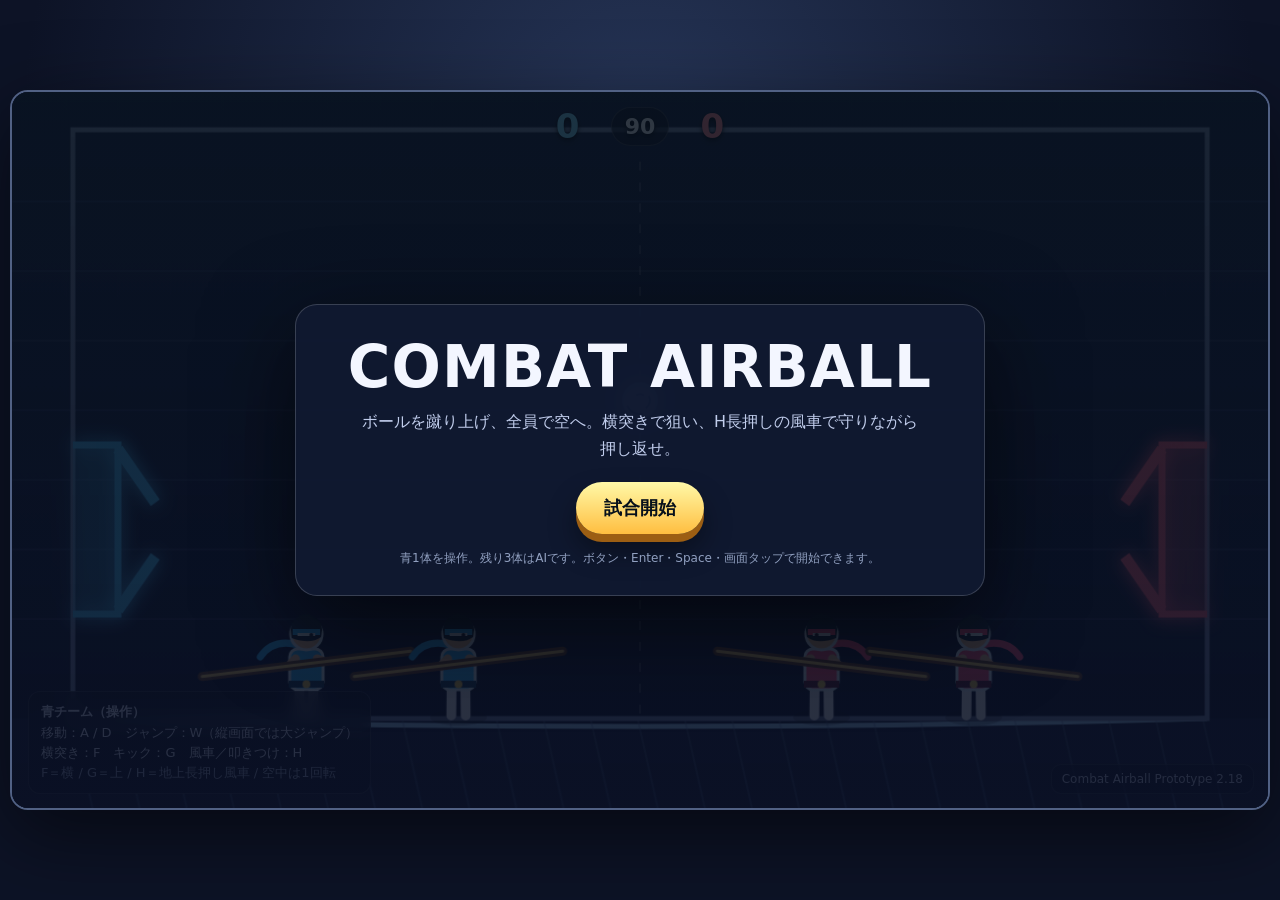
<file: index.html>
<!doctype html>
<html lang="ja">
<head>
<meta charset="utf-8">
<meta name="viewport" content="width=device-width,initial-scale=1">
<title>Combat Airball Prototype 2.18</title>
<style>
  :root{
    --bg:#0d1326; --panel:#151e37; --ink:#f3f6ff; --muted:#a9b6d2;
  }
  *{box-sizing:border-box}
  html,body{margin:0;height:100%;background:radial-gradient(circle at 50% 15%,#263557 0,#0d1326 62%);color:var(--ink);font-family:system-ui,-apple-system,"Segoe UI",sans-serif;overflow:hidden}
  #wrap{height:100%;display:grid;place-items:center;padding:10px}
  #stage{
    position:relative;
    width:min(1280px,calc(100vw - 20px));
    height:min(720px,calc(100dvh - 20px));
    aspect-ratio:16/9;
    border:2px solid #516184;border-radius:18px;overflow:hidden;
    box-shadow:0 24px 80px #0008;background:#0b1020;
  }
  canvas{width:100%;height:100%;display:block}
  #hud{position:absolute;inset:0;pointer-events:none;z-index:5}
  #top{display:flex;justify-content:center;align-items:center;gap:18px;padding:14px;font-weight:900;text-shadow:0 2px 5px #000}
  .score{font-size:34px;min-width:50px;text-align:center}
  .blue{color:#7bdcff}.red{color:#ff8795}
  #timer{font-size:22px;padding:6px 13px;background:#0b1020aa;border:1px solid #ffffff28;border-radius:999px}
  #help{position:absolute;left:16px;bottom:14px;font-size:13px;line-height:1.55;color:#dce7ff;background:#091022b8;border:1px solid #ffffff20;border-radius:12px;padding:10px 12px;backdrop-filter:blur(8px)}
  #notice{position:absolute;left:50%;top:23%;transform:translateX(-50%);font-weight:1000;font-size:clamp(28px,5vw,66px);letter-spacing:.05em;text-shadow:0 5px 0 #0008,0 0 22px currentColor;opacity:0;transition:opacity .12s}
  #badge{position:absolute;right:14px;bottom:14px;color:#c7d2ed;font-size:12px;background:#091022a8;padding:7px 10px;border-radius:10px;border:1px solid #ffffff1b}
  #start{position:absolute;inset:0;display:grid;place-items:center;background:linear-gradient(#07101bd4,#0a1024dc);pointer-events:auto;z-index:30}
  #card{width:min(690px,90%);padding:28px;border-radius:22px;background:#111a32e8;border:1px solid #ffffff2c;box-shadow:0 28px 90px #0009;text-align:center}
  h1{margin:0 0 8px;font-size:clamp(31px,5vw,58px);letter-spacing:.02em}
  .lead{color:#c1cdec;margin:0 auto 20px;max-width:560px;line-height:1.65}
  button{appearance:none;border:0;border-radius:999px;padding:14px 28px;font:inherit;font-weight:900;font-size:18px;color:#07101b;background:linear-gradient(180deg,#fff9a8,#ffbe40);box-shadow:0 8px 0 #9c5e13,0 16px 28px #0006;cursor:pointer}
  button:active{transform:translateY(5px);box-shadow:0 3px 0 #9c5e13}
  .small{font-size:12px;color:#91a0c0;margin-top:16px}
  @media(max-width:700px){#help{font-size:11px}.score{font-size:28px}}

  #touchControls{position:absolute;inset:0;z-index:20;pointer-events:none;display:none}
  .touchGroup{position:absolute;bottom:18px;display:flex;gap:12px;pointer-events:auto}
  #moveControls{left:18px}
  #actionControls{right:18px;align-items:flex-end}
  .touchBtn{
    width:76px;height:76px;padding:0;border-radius:50%;
    display:grid;place-items:center;user-select:none;-webkit-user-select:none;
    touch-action:none;font-size:28px;font-weight:1000;color:#fff;
    background:linear-gradient(180deg,#33415fdd,#17223ddd);
    border:2px solid #ffffff66;box-shadow:0 7px 0 #070b15aa,0 12px 28px #0008;
  }
  .touchBtn.action{width:82px;height:82px}
  .touchBtn.staff{background:linear-gradient(180deg,#ffd76aee,#b96f18ee);color:#211300}
  .touchBtn.kick{background:linear-gradient(180deg,#6ee8ffee,#16789aee);color:#04141b}
  .touchBtn.jump{background:linear-gradient(180deg,#bd9bffee,#6947bfee)}
  .touchBtn.smash{background:linear-gradient(180deg,#ff9b74ee,#a43a20ee)}
  .touchBtn.active{transform:translateY(6px) scale(.96);box-shadow:0 2px 0 #070b15aa}
  .touchLabel{font-size:12px;line-height:1.05;text-align:center}
  .touchLabel b{display:block;font-size:26px}
  @media (hover:none), (pointer:coarse), (max-width:900px){
    #touchControls{display:block}
    #help{display:none}
    #badge{bottom:112px}
    #top{padding-top:8px}
    .score{font-size:28px}
  }
  @media(max-width:560px){
    .touchBtn{width:64px;height:64px}
    .touchBtn.action{width:70px;height:70px}
    .touchGroup{gap:8px;bottom:10px}
    #moveControls{left:10px}
    #actionControls{right:10px}
    #badge{display:none}
  }


  @media (max-aspect-ratio: 1.35){
    #wrap{padding:0}
    #stage{
      width:100vw;
      height:100dvh;
      max-width:none;
      max-height:none;
      aspect-ratio:auto;
      border-radius:0;
      border-left:0;
      border-right:0;
    }
    canvas{
      width:100%;
      height:100%;
      object-fit:fill;
    }
    #top{
      padding-top:14px;
      gap:14px;
      transform:scale(1.08);
      transform-origin:top center;
    }
    #touchControls{display:block}
    #moveControls{
      left:max(10px,env(safe-area-inset-left));
      bottom:max(12px,env(safe-area-inset-bottom));
      flex-direction:row;
      gap:8px;
    }
    #actionControls{
      right:max(10px,env(safe-area-inset-right));
      bottom:max(12px,env(safe-area-inset-bottom));
      display:grid;
      grid-template-columns:repeat(2,68px);
      grid-template-rows:repeat(2,68px);
      gap:8px;
    }
    #actionControls .jump{grid-column:1;grid-row:1}
    #actionControls .staff{grid-column:2;grid-row:1}
    #actionControls .kick{grid-column:1;grid-row:2}
    #actionControls .smash{grid-column:2;grid-row:2}
    .touchBtn,.touchBtn.action{
      width:68px;height:68px;
      font-size:23px;
    }
    .touchLabel{font-size:10px}
    .touchLabel b{font-size:22px}
    #badge{display:none}
  }
  @media (max-aspect-ratio: 1.35) and (min-height:900px){
    #actionControls{
      grid-template-columns:repeat(2,84px);
      grid-template-rows:repeat(2,84px);
    }
    .touchBtn,.touchBtn.action{width:84px;height:84px}
  }


  @media (max-aspect-ratio:1.35){
    #start{padding:72px 18px 170px;overflow:auto;align-items:center}
    #card{
      width:min(620px,96%);
      max-height:calc(100dvh - 210px);
      overflow:auto;
      padding:clamp(18px,4vw,28px);
    }
    h1{font-size:clamp(30px,7vw,54px)}
    .lead{font-size:clamp(14px,3vw,20px);margin-bottom:16px}
    #card .small{font-size:clamp(10px,2.2vw,14px)}
    #play{padding:12px 24px;font-size:clamp(17px,3.4vw,22px)}
  }
  @media (max-aspect-ratio:1.35) and (max-height:760px){
    #start{padding-top:50px;padding-bottom:145px}
    #card{max-height:calc(100dvh - 170px);padding:16px}
    .lead{line-height:1.4}
  }


  @media (max-aspect-ratio:1.35){
    #moveControls .touchBtn{
      width:66px;
      height:66px;
    }
  }

</style>
</head>
<body>
<div id="wrap">
  <div id="stage">
    <canvas id="game" width="1280" height="720"></canvas>
    <div id="hud">
      <div id="runtimeError" style="display:none;position:absolute;z-index:100;left:12px;right:12px;top:12px;padding:12px;border-radius:12px;background:#7d1222;color:white;font-weight:800;pointer-events:auto"></div>
      <div id="top"><div class="score blue" id="sBlue">0</div><div id="timer">90</div><div class="score red" id="sRed">0</div></div>
      <div id="notice"></div>
      <div id="help">
        <b>青チーム（操作）</b><br>
        移動：A / D　ジャンプ：W（縦画面では大ジャンプ）<br>
        横突き：F　キック：G　風車／叩きつけ：H<br>
        <span style="color:#9fb0cf">F＝横 / G＝上 / H＝地上長押し風車 / 空中は1回転</span>
      </div>
      <div id="badge">Combat Airball Prototype 2.18</div>

      <div id="touchControls" aria-label="タッチ操作">
        <div class="touchGroup" id="moveControls">
          <button class="touchBtn" data-key="KeyA" aria-label="左へ移動">◀</button>
          <button class="touchBtn" data-key="KeyD" aria-label="右へ移動">▶</button>
        </div>
        <div class="touchGroup" id="actionControls">
          <button class="touchBtn action jump" data-key="KeyW" aria-label="ジャンプ"><span class="touchLabel"><b>↑</b>ジャンプ</span></button>
          <button class="touchBtn action staff" data-key="KeyF" aria-label="長棍"><span class="touchLabel"><b>F</b>長棍</span></button>
          <button class="touchBtn action kick" data-key="KeyG" aria-label="キック"><span class="touchLabel"><b>G</b>キック</span></button>
          <button class="touchBtn action smash" data-key="KeyH" aria-label="振り下ろし"><span class="touchLabel"><b>H</b>振下し</span></button>
        </div>
      </div>

      <div id="start">
        <div id="card">
          <h1>COMBAT AIRBALL</h1>
          <p class="lead">ボールを蹴り上げ、全員で空へ。横突きで狙い、H長押しの風車で守りながら押し返せ。</p>
          <button id="play">試合開始</button>
          <div class="small">青1体を操作。残り3体はAIです。ボタン・Enter・Space・画面タップで開始できます。</div>
        </div>
      </div>
    </div>
  </div>
</div>
<script>
(() => {
'use strict';

window.addEventListener('error',e=>{
  const box=document.getElementById('runtimeError');
  if(box){
    box.style.display='block';
    box.textContent='エラー: '+(e.message||'不明なエラー');
  }
});
window.addEventListener('unhandledrejection',e=>{
  const box=document.getElementById('runtimeError');
  if(box){
    box.style.display='block';
    box.textContent='エラー: '+String(e.reason||'処理に失敗しました');
  }
});

const canvas = document.getElementById('game');
const ctx = canvas.getContext('2d');
let W=1280,H=720,FLOOR=630,LEFT=62,RIGHT=1218;
let GOAL_TOP=355, GOAL_BOTTOM=525, GOAL_DEPTH=46;
let portraitMode=false;
function configureViewport(){
  portraitMode=(innerHeight/innerWidth)>0.74;
  if(portraitMode){
    canvas.width=900; canvas.height=1200;
    W=900; H=1200; FLOOR=1015; LEFT=42; RIGHT=858; GOAL_TOP=540; GOAL_BOTTOM=805; GOAL_DEPTH=46;
  }else{
    canvas.width=1280; canvas.height=720;
    W=1280; H=720; FLOOR=630; LEFT=62; RIGHT=1218; GOAL_TOP=355; GOAL_BOTTOM=525; GOAL_DEPTH=46;
  }
}
configureViewport();
addEventListener('resize',()=>{configureViewport(); if(typeof fighters!=='undefined') resetPositions();});
const BLUE=0, RED=1;
const keys = new Set();
let last=0, running=false, gameTime=90, scores=[0,0], freeze=0, shake=0, resetTimer=0;
const particles=[], trails=[];
const ui={
  blue:document.getElementById('sBlue'),
  red:document.getElementById('sRed'),
  timer:document.getElementById('timer'),
  notice:document.getElementById('notice'),
  start:document.getElementById('start')
};
function clamp(v,a,b){return Math.max(a,Math.min(b,v))}
function lerp(a,b,t){return a+(b-a)*t}
function sign(v){return v<0?-1:1}
function dist2(a,b){const x=a.x-b.x,y=a.y-b.y;return x*x+y*y}
function rnd(a,b){return a+Math.random()*(b-a)}
function circleHit(ax,ay,ar,bx,by,br){const dx=ax-bx,dy=ay-by;return dx*dx+dy*dy<(ar+br)*(ar+br)}

class Fighter{
  constructor(x,team,ai=false){
    this.x=x; this.y=FLOOR-43; this.vx=0; this.vy=0; this.team=team; this.ai=ai;
    this.facing=team===BLUE?1:-1; this.onGround=true; this.coyote=0;
    this.attack=0; this.attackKind=''; this.kick=0; this.smash=0; this.spin=0; this.airSmashHit=false; this.stun=0; this.wallStun=0;
    this.jumpBuffer=0; this.attackCd=0; this.kickCd=0; this.smashCd=0; this.spinHitCd=0; this.flash=0; this.id=Math.random();
    this.targetX=x; this.airJumps=1;
  }
  control(dt){
    if(this.stun>0){this.stun-=dt; return}
    let move=0, jump=false, attack=false, kick=false, smash=false, spinHeld=false;
    if(!this.ai){
      move=(keys.has('KeyD')?1:0)-(keys.has('KeyA')?1:0);
      jump=pressed('KeyW');
      attack=pressed('KeyF');
      kick=pressed('KeyG');
      smash=pressed('KeyH');
      spinHeld=keys.has('KeyH') && this.onGround;
    } else {
      const b=ball;
      const attackRange=Math.abs(b.x-this.x)<135 && Math.abs(b.y-this.y)<90;
      const enemy=nearestEnemy(this);
      const defend = (this.team===BLUE && b.x<520)||(this.team===RED && b.x>760);
      let tx=b.x;
      if(defend) tx=this.team===BLUE?340:940;
      if(enemy && Math.abs(enemy.x-this.x)<120 && Math.abs(enemy.y-this.y)<95 && Math.random()<0.035) attack=true;
      if(attackRange){
        const towardOwnGoal=(this.team===BLUE&&b.vx<0)||(this.team===RED&&b.vx>0);
        if(towardOwnGoal && Math.random()<0.20){ smash=true; spinHeld=this.onGround&&Math.random()<0.65; }
        else if(!this.onGround && b.y>this.y-20 && Math.random()<0.10) smash=true;
        else if(!this.onGround && Math.abs(b.x-this.x)<120) attack=Math.random()<0.11;
        else if(Math.random()<0.075) kick=true;
      }
      if(b.y<this.y-80 && Math.abs(b.x-this.x)<260 && (this.onGround||this.airJumps>0) && Math.random()<0.05) jump=true;
      move=Math.abs(tx-this.x)>28?sign(tx-this.x):0;
      if(!this.onGround && Math.random()<0.015) move=sign(b.x-this.x);
    }
    if(move){
      const accel=this.onGround?1700:1050;
      this.vx+=move*accel*dt; this.facing=move;
    }
    const max=this.onGround?320:360;
    if(this.spin>0) this.vx*=0.88;
    this.vx=clamp(this.vx,-max,max);
    if(jump) this.jumpBuffer=.13;
    if(this.jumpBuffer>0){
      this.jumpBuffer-=dt;
      if(this.onGround||this.coyote>0){
        this.vy=portraitMode?-920:-690; this.onGround=false; this.coyote=0; this.jumpBuffer=0; burst(this.x,this.y+38,'#dff7ff',8);
      }else if(this.airJumps>0){
        this.vy=portraitMode?-820:-610; this.airJumps--; this.jumpBuffer=0; burst(this.x,this.y+26,'#cfe9ff',10);
      }
    }
    if(attack && this.attackCd<=0){
      this.attack=.42; this.attackCd=.48; this.attackKind=this.onGround?'ground':'air';
      this.vx+=this.facing*(this.onGround?45:95);
    }
    if(kick && this.kickCd<=0){this.kick=.31; this.kickCd=.38}
    if(smash && this.smashCd<=0){
      this.smash=this.onGround?.42:.50;
      this.smashCd=this.onGround?.18:.62;
      this.attackKind=this.onGround?'groundSmash':'airSmash';
      this.spin=this.onGround?.01:0;
      this.airSmashHit=false;
    }
    if(spinHeld && this.spin>0 && this.stun<=0){this.spin=Math.min(8,this.spin+dt)}
    else if((!spinHeld || !this.onGround) && this.smash<=0){this.spin=0}
  }
  update(dt){
    this.control(dt);
    this.attackCd=Math.max(0,this.attackCd-dt); this.kickCd=Math.max(0,this.kickCd-dt); this.smashCd=Math.max(0,this.smashCd-dt); this.spinHitCd=Math.max(0,this.spinHitCd-dt);
    this.flash=Math.max(0,this.flash-dt); this.wallStun=Math.max(0,this.wallStun-dt);
    if(this.attack>0) this.attack-=dt;
    if(this.kick>0) this.kick-=dt;
    if(this.smash>0) this.smash-=dt;
    if(this.spin>0 && this.smash<=0) this.attackKind=this.onGround?'groundSpin':'airSpin';
    if(!this.onGround){this.vy+=(portraitMode?1080:1350)*dt; this.coyote=Math.max(0,this.coyote-dt)}
    this.x+=this.vx*dt; this.y+=this.vy*dt;
    this.vx*=Math.pow(this.onGround?.80:.965,dt*60);
    if(this.y>=FLOOR-43){
      if(this.vy>250) burst(this.x,FLOOR-2,'#ffffff',5);
      this.y=FLOOR-43; this.vy=0; this.onGround=true; this.coyote=.09; this.airJumps=1;
    }else if(this.onGround){this.onGround=false}
    if(this.x<LEFT+28){
      this.x=LEFT+28;
      if(this.vx<-250){wallImpact(this,1)}
      else this.vx=Math.max(0,this.vx);
    }
    if(this.x>RIGHT-28){
      this.x=RIGHT-28;
      if(this.vx>250){wallImpact(this,-1)}
      else this.vx=Math.min(0,this.vx);
    }
    this.performHits();
  }
  performHits(){
    if(this.attack>0){
      const elapsed=(this.attackKind==='ground'?.42:.42)-this.attack;
      const active=elapsed>.07&&elapsed<.27;
      if(active){
        const reach=this.attackKind==='air'?150:142;
        const hx=this.x+this.facing*(70+reach*.45), hy=this.y+(this.attackKind==='air'?-7:-3);
        for(const o of fighters){
          if(o===this || o.team===this.team || o.flash>.06) continue;
          if(circleHit(hx,hy,70,o.x,o.y,31)){
            o.vx=this.facing*(this.attackKind==='air'?1120:1080);
            o.vy=this.attackKind==='air'?0:-20;
            o.stun=.22; o.flash=.14; freeze=.045; shake=14;
            burst(o.x,o.y,'#fff6b0',18); slashTrail(this.x,this.y,this.facing,'#fff2a6');
          }
        }
        if(ball.hitCd<=0 && circleHit(hx,hy,78,ball.x,ball.y,ball.r)){
          if(this.attackKind==='air'){
            ball.vx=this.facing*980;
            ball.vy=clamp(ball.vy*.12,-120,120);
          }else{
            ball.vx=this.facing*620;
            ball.vy=clamp(ball.vy*.25,-120,120);
          }
          ball.lastTeam=this.team; ball.hitCd=.12; freeze=.055; shake=17;
          burst(ball.x,ball.y,'#ffffff',22); slashTrail(this.x,this.y,this.facing,'#ffffff');
        }
      }
    }
    if(this.kick>0){
      const elapsed=.31-this.kick;
      if(elapsed>.08&&elapsed<.21 && ball.hitCd<=0){
        const hx=this.x+this.facing*28, hy=this.y+28;
        if(circleHit(hx,hy,66,ball.x,ball.y,ball.r)){
          ball.vx+=this.facing*90;
          ball.vy=-900;
          ball.lastTeam=this.team; ball.hitCd=.12; freeze=.035; shake=9;
          burst(ball.x,ball.y,'#b9f4ff',14);
        }
      }
    }
    if(this.smash>0 || this.spin>0){
      const airborne=this.attackKind==='airSmash' && !this.onGround;
      const elapsed=this.smash>0 ? (airborne?.50:.42)-this.smash : 1;
      const active=airborne ? (elapsed>.17&&elapsed<.36) : (this.spin>0 || (elapsed>.14&&elapsed<.34));

      if(active && this.spinHitCd<=0 && !(airborne&&this.airSmashHit)){
        const hx=this.x+this.facing*(airborne?74:106);
        const hy=this.y+(airborne?72:18);

        for(const o of fighters){
          if(o===this || o.team===this.team || o.flash>.06) continue;
          if(circleHit(hx,hy,airborne?82:90,o.x,o.y,31)){
            o.vx=this.facing*(airborne?120:540);
            o.vy=airborne?1080:180;
            o.stun=airborne?.32:.22; o.flash=.12; freeze=.035; shake=14;
            burst(o.x,o.y,'#ffd4bd',16);
            smashTrail(this.x,this.y,this.facing,'#ffb48e');
            this.spinHitCd=airborne?.45:.16;
            if(airborne) this.airSmashHit=true;
          }
        }

        if(ball.hitCd<=0 && circleHit(hx,hy,airborne?88:100,ball.x,ball.y,ball.r)){
          ball.vx=this.facing*(airborne?470:900);
          ball.vy=airborne?760:-180;
          ball.lastTeam=this.team; ball.hitCd=.11; freeze=.035; shake=15;
          burst(ball.x,ball.y,'#fff0d8',18);
          smashTrail(this.x,this.y,this.facing,'#fff0c2');
          this.spinHitCd=airborne?.45:.13;
          if(airborne) this.airSmashHit=true;
        }
      }
    }
  }
  draw(){
    const phase=performance.now()/120;
    const teamC=this.team===BLUE?'#2db9ff':'#ff5277';
    const dark=this.team===BLUE?'#113c58':'#5c1830';
    const skin='#f0bf8a';
    const outline='#dff7ff';
    const attackP=this.attack>0?1-this.attack/.42:0;
    const kickP=this.kick>0?1-this.kick/.31:0;
    const smashP=this.smash>0?1-this.smash/.48:0;
    const air=!this.onGround;

    ctx.save();
    ctx.translate(this.x,this.y);
    if(this.facing<0) ctx.scale(-1,1);
    if(this.flash>0){ctx.shadowBlur=25;ctx.shadowColor='#fff'}

    // Ground shadow
    ctx.save();
    ctx.globalAlpha=.22;ctx.fillStyle='#000';
    ctx.beginPath();ctx.ellipse(0,42,29,8,0,0,Math.PI*2);ctx.fill();
    ctx.restore();

    // Body lean
    let bodyRot=0;
    if(this.stun>0) bodyRot=.48;
    else if(this.smash>0) bodyRot=lerp(-.08,.30,Math.min(1,smashP*1.15));
    else if(this.attack>0) bodyRot=-.13*Math.sin(Math.min(1,attackP)*Math.PI);
    else if(air) bodyRot=this.vy<0?-.07:.08;
    ctx.rotate(bodyRot);

    // Trailing bandana/scarf — visual from the post-ninja monk prototype.
    ctx.strokeStyle=teamC;ctx.lineWidth=7;ctx.lineCap='round';
    ctx.beginPath();ctx.moveTo(-8,-31);
    ctx.quadraticCurveTo(-34-this.vx*.025,-38,-47-this.vx*.035,-19-this.vy*.018);
    ctx.stroke();

    // Legs
    const run=Math.sin(phase*1.7);
    ctx.strokeStyle='#eef3f8';ctx.lineWidth=10;ctx.lineCap='round';
    if(this.kick>0){
      const k=Math.sin(Math.min(1,kickP)*Math.PI);
      ctx.beginPath();ctx.moveTo(-7,10);ctx.lineTo(-13,39);ctx.stroke();
      ctx.beginPath();ctx.moveTo(7,10);ctx.lineTo(20+38*k,36-25*k);ctx.stroke();
    }else if(air){
      ctx.beginPath();ctx.moveTo(-7,10);ctx.lineTo(-19,37);ctx.stroke();
      ctx.beginPath();ctx.moveTo(7,10);ctx.lineTo(17,35);ctx.stroke();
    }else{
      ctx.beginPath();ctx.moveTo(-7,10);ctx.lineTo(-11+run*4,40);ctx.stroke();
      ctx.beginPath();ctx.moveTo(7,10);ctx.lineTo(11-run*4,40);ctx.stroke();
    }

    // Robe
    ctx.fillStyle=teamC;ctx.strokeStyle=outline;ctx.lineWidth=3;
    ctx.beginPath();ctx.roundRect(-17,-27,34,41,8);ctx.fill();ctx.stroke();
    ctx.fillStyle=dark;ctx.fillRect(-18,5,36,7);
    ctx.fillStyle='#f6cf55';ctx.beginPath();ctx.arc(0,8.5,4,0,Math.PI*2);ctx.fill();

    // Head
    ctx.fillStyle=skin;ctx.strokeStyle=outline;ctx.lineWidth=3;
    ctx.beginPath();ctx.arc(0,-42,16,0,Math.PI*2);ctx.fill();ctx.stroke();

    // Dark hair/hood plus a clear bandana strip.
    ctx.fillStyle='#11232f';
    ctx.beginPath();ctx.arc(0,-46,16,Math.PI,Math.PI*2);ctx.lineTo(15,-39);
    ctx.quadraticCurveTo(4,-31,-15,-38);ctx.closePath();ctx.fill();
    ctx.fillStyle=teamC;ctx.fillRect(-14,-47,28,6);
    ctx.fillStyle='#eafaff';ctx.fillRect(-9,-43,18,3);
    ctx.fillStyle='#17212a';ctx.beginPath();ctx.arc(5,-41,2,0,Math.PI*2);ctx.fill();

    // Staff pose. Local positive X is always the character's forward direction.
    let cx=0, cy=-12, angle=-.12;
    let staffLen=214;

    if(this.attack>0){
      if(this.attackKind==='air'){
        const p=easeOutBack(Math.min(1,attackP*1.35));
        cx=lerp(-26,62,p); cy=-12; angle=lerp(-.10,0,p);
      }else{
        const p=easeOutBack(Math.min(1,attackP*1.35));
        cx=lerp(-24,72,p);
        cy=-11;
        angle=lerp(-.06,0,p);
      }
    }

    if(this.smash>0 || this.spin>0){
      let theta=0;
      if(this.attackKind==='airSmash' && this.smash>0){
        const p=Math.min(1,1-this.smash/.50);
        theta=p*Math.PI*2;
      }else{
        const initial=this.smash>0?Math.min(1,1-this.smash/.42):1;
        const revolutions=this.spin>0?this.spin*7.8:0;
        theta=initial*Math.PI*1.95+revolutions;
      }
      cx=18;
      cy=-13;
      angle=-.12+theta;
    }

    // Staff endpoints
    const hx=Math.cos(angle), hy=Math.sin(angle);
    const rearX=cx-hx*staffLen*.5, rearY=cy-hy*staffLen*.5;
    const frontX=cx+hx*staffLen*.5, frontY=cy+hy*staffLen*.5;

    // Both hands stay on the shaft and swap leading/trailing roles naturally.
    const hand1={x:cx-hx*18,y:cy-hy*18};
    const hand2={x:cx+hx*18,y:cy+hy*18};

    // Arms behind staff
    ctx.strokeStyle=skin;ctx.lineWidth=9;ctx.lineCap='round';
    ctx.beginPath();ctx.moveTo(-11,-17);ctx.lineTo(hand1.x,hand1.y);ctx.stroke();
    ctx.beginPath();ctx.moveTo(11,-17);ctx.lineTo(hand2.x,hand2.y);ctx.stroke();

    // Long staff
    ctx.strokeStyle='#68411f';ctx.lineWidth=9;ctx.lineCap='round';
    ctx.beginPath();ctx.moveTo(rearX,rearY);ctx.lineTo(frontX,frontY);ctx.stroke();
    ctx.strokeStyle='#f6cf63';ctx.lineWidth=3;
    ctx.beginPath();ctx.moveTo(rearX,rearY);ctx.lineTo(frontX,frontY);ctx.stroke();

    if(this.stun>0){
      ctx.strokeStyle='#ffd94a';ctx.lineWidth=3;
      ctx.beginPath();ctx.arc(0,-69,13,0,Math.PI*1.5);ctx.stroke();
    }
    ctx.restore();
  }
}

function easeOutBack(x){const c1=1.70158,c3=c1+1;return 1+c3*Math.pow(x-1,3)+c1*Math.pow(x-1,2)}
function wallImpact(f,dir){
  f.vx=0; f.vy=Math.min(f.vy,80); f.stun=.38; f.wallStun=.38; shake=18; freeze=.045;
  burst(f.x,f.y,'#ffffff',24);
  for(let i=0;i<8;i++) particles.push({x:f.x,y:f.y,vx:dir*rnd(60,300),vy:rnd(-220,220),life:rnd(.18,.5),max:.5,size:rnd(2,6),c:'#a6b7d9'});
}
function nearestEnemy(f){
  let best=null,bd=1e9; for(const o of fighters){if(o.team!==f.team){const d=dist2(f,o);if(d<bd){bd=d;best=o}}} return best;
}

class Ball{
  constructor(){this.r=18;this.reset()}
  reset(){this.x=W/2;this.y=310;this.vx=rnd(-80,80);this.vy=-80;this.hitCd=0;this.lastTeam=-1}
  update(dt){
    this.hitCd=Math.max(0,this.hitCd-dt);
    this.vy+=620*dt; this.x+=this.vx*dt; this.y+=this.vy*dt;
    this.vx*=Math.pow(.996,dt*60);
    if(this.y>FLOOR-this.r){this.y=FLOOR-this.r;this.vy=-Math.abs(this.vy)*.66;if(Math.abs(this.vy)<80)this.vy=-80;this.vx*=.93}
    if(this.y<this.r+38){this.y=this.r+38;this.vy=Math.abs(this.vy)*.72}
    // Goal mouth has mouse-guard lips at both upper and lower corners.
    // A ball must pass through the central opening; grazing either lip bounces it back.
    const guardLen=portraitMode?78:58;
    const mouthTop=GOAL_TOP+guardLen;
    const mouthBottom=GOAL_BOTTOM-guardLen;
    const leftGoalPlane=LEFT+GOAL_DEPTH;
    const rightGoalPlane=RIGHT-GOAL_DEPTH;

    const hitUpperLip=this.y-this.r<GOAL_TOP+guardLen && this.y+this.r>GOAL_TOP-8;
    const hitLowerLip=this.y+this.r>GOAL_BOTTOM-guardLen && this.y-this.r<GOAL_BOTTOM+8;

    // Left goal lips
    if(this.x-this.r<leftGoalPlane && this.x>LEFT-4 && (hitUpperLip||hitLowerLip)){
      this.x=leftGoalPlane+this.r;
      this.vx=Math.abs(this.vx)*.82;
      this.vy+=(hitUpperLip?180:-180);
      burst(this.x,this.y,'#79dbff',8);
    }

    // Right goal lips
    if(this.x+this.r>rightGoalPlane && this.x<RIGHT+4 && (hitUpperLip||hitLowerLip)){
      this.x=rightGoalPlane-this.r;
      this.vx=-Math.abs(this.vx)*.82;
      this.vy+=(hitUpperLip?180:-180);
      burst(this.x,this.y,'#ff8795',8);
    }

    const inGoalMouth=this.y>mouthTop&&this.y<mouthBottom;
    if(this.x<leftGoalPlane && inGoalMouth){score(RED);return}
    if(this.x>rightGoalPlane && inGoalMouth){score(BLUE);return}

    if(this.x<LEFT+this.r){this.x=LEFT+this.r;this.vx=Math.abs(this.vx)*.75}
    if(this.x>RIGHT-this.r){this.x=RIGHT-this.r;this.vx=-Math.abs(this.vx)*.75}
  }
  draw(){
    ctx.save();ctx.translate(this.x,this.y);ctx.rotate(performance.now()/350);
    ctx.shadowBlur=25;ctx.shadowColor='#fff';
    const g=ctx.createRadialGradient(-6,-7,2,0,0,22);g.addColorStop(0,'#fff');g.addColorStop(.55,'#e8f6ff');g.addColorStop(1,'#6ecdf3');
    ctx.fillStyle=g;ctx.beginPath();ctx.arc(0,0,this.r,0,Math.PI*2);ctx.fill();
    ctx.strokeStyle='#274c6a';ctx.lineWidth=2;
    for(let i=0;i<3;i++){ctx.beginPath();ctx.arc(0,0,6+i*4,i*1.8,i*1.8+1.4);ctx.stroke()}
    ctx.restore();
  }
}

const fighters=[
  new Fighter(300,BLUE,false),new Fighter(455,BLUE,true),
  new Fighter(825,RED,true),new Fighter(980,RED,true)
];
const ball=new Ball();
const pressQueue=new Set();
addEventListener('keydown',e=>{
  if(['KeyA','KeyD','KeyW','KeyF','KeyG','KeyH','Enter','Space'].includes(e.code)) e.preventDefault();
  if(!keys.has(e.code)) pressQueue.add(e.code);
  keys.add(e.code);
  if((e.code==='Enter'||e.code==='Space')&&!running) startGame();
});
addEventListener('keyup',e=>keys.delete(e.code));
function pressed(code){if(pressQueue.has(code)){pressQueue.delete(code);return true}return false}
const playButton=document.getElementById('play');
playButton.addEventListener('click',e=>{e.preventDefault();e.stopPropagation();startGame();});
playButton.addEventListener('pointerup',e=>{e.preventDefault();e.stopPropagation();startGame();});
playButton.addEventListener('touchend',e=>{e.preventDefault();e.stopPropagation();startGame();},{passive:false});

// Touch / pointer controls
document.querySelectorAll('.touchBtn').forEach(btn=>{
  const code=btn.dataset.key;
  const down=(e)=>{
    e.preventDefault();
    if(!keys.has(code)) pressQueue.add(code);
    keys.add(code);
    btn.classList.add('active');
    try{btn.setPointerCapture(e.pointerId)}catch(_){}
  };
  const up=(e)=>{
    e.preventDefault();
    keys.delete(code);
    btn.classList.remove('active');
  };
  btn.addEventListener('pointerdown',down);
  btn.addEventListener('pointerup',up);
  btn.addEventListener('pointercancel',up);
  btn.addEventListener('lostpointercapture',up);
  btn.addEventListener('contextmenu',e=>e.preventDefault());
});
ui.start.addEventListener('pointerdown',e=>{
  if(e.target.id!=='play' && !running) startGame();
});


function startGame(){
  if(running) return;
  document.querySelector('#card h1').textContent='COMBAT AIRBALL';
  document.querySelector('#card .lead').textContent='ボールを蹴り上げ、全員で空へ。横突きで狙い、H長押しの風車で守りながら押し返せ。';
  document.getElementById('play').textContent='試合開始';
  running=true; gameTime=90;scores=[0,0];
  ui.blue.textContent='0'; ui.red.textContent='0';
  ui.start.style.display='none';resetPositions();showNotice('AIRBALL!', '#fff4a6');
}
function resetPositions(){
  const xs=portraitMode?[205,345,555,695]:[300,455,825,980];
  fighters.forEach((f,i)=>{f.x=xs[i];f.y=FLOOR-43;f.vx=f.vy=0;f.stun=0;f.attack=0;f.kick=0;f.smash=0;f.spin=0;f.airSmashHit=false;f.onGround=true;f.airJumps=1});
  ball.reset(); resetTimer=.65;
}
function score(team){
  if(resetTimer>0)return;
  scores[team]++; ui.blue.textContent=scores[0];ui.red.textContent=scores[1];
  showNotice(team===BLUE?'BLUE GOAL!':'RED GOAL!',team===BLUE?'#79dbff':'#ff8290');
  shake=30;freeze=.12; burst(ball.x,ball.y,team===BLUE?'#7bdcff':'#ff8795',55);
  resetPositions();
}
function showNotice(text,color){
  ui.notice.textContent=text;ui.notice.style.color=color;ui.notice.style.opacity=1;
  clearTimeout(showNotice.t);showNotice.t=setTimeout(()=>ui.notice.style.opacity=0,900);
}
function burst(x,y,c,n){
  for(let i=0;i<n;i++){const a=Math.random()*Math.PI*2,s=rnd(70,420);particles.push({x,y,vx:Math.cos(a)*s,vy:Math.sin(a)*s,life:rnd(.18,.65),max:.65,size:rnd(2,8),c})}
}
function slashTrail(x,y,dir,c){trails.push({x,y,dir,c,life:.18,max:.18,type:'slash'})}
function smashTrail(x,y,dir,c){trails.push({x,y,dir,c,life:.24,max:.24,type:'smash'})}

function update(dt){
  if(!running)return;
  if(freeze>0){freeze-=dt;return}
  resetTimer=Math.max(0,resetTimer-dt);
  gameTime-=dt; if(gameTime<=0){gameTime=0;running=false;ui.start.style.display='grid';document.querySelector('#card h1').textContent=scores[0]===scores[1]?'DRAW!':scores[0]>scores[1]?'BLUE WINS!':'RED WINS!';document.querySelector('#card .lead').textContent=`最終スコア ${scores[0]} - ${scores[1]}`;document.getElementById('play').textContent='もう一度';}
  ui.timer.textContent=Math.ceil(gameTime);
  fighters.forEach(f=>f.update(dt)); ball.update(dt);
  for(let i=particles.length-1;i>=0;i--){const p=particles[i];p.life-=dt;p.x+=p.vx*dt;p.y+=p.vy*dt;p.vy+=520*dt;p.vx*=.985;if(p.life<=0)particles.splice(i,1)}
  for(let i=trails.length-1;i>=0;i--){trails[i].life-=dt;if(trails[i].life<=0)trails.splice(i,1)}
  shake=Math.max(0,shake-70*dt);
  pressQueue.clear();
}
function roundRect(x,y,w,h,r){ctx.beginPath();ctx.roundRect(x,y,w,h,r)}
function drawArena(){
  const grd=ctx.createLinearGradient(0,0,0,H);grd.addColorStop(0,'#172345');grd.addColorStop(.65,'#0d1832');grd.addColorStop(1,'#09101f');ctx.fillStyle=grd;ctx.fillRect(0,0,W,H);
  // distant bands
  ctx.globalAlpha=.16;ctx.strokeStyle='#6e83bd';ctx.lineWidth=2;
  for(let y=110;y<580;y+=70){ctx.beginPath();ctx.moveTo(0,y);ctx.lineTo(W,y);ctx.stroke()}
  ctx.globalAlpha=1;
  // floor trampoline
  ctx.fillStyle='#101b31';ctx.fillRect(0,FLOOR,W,H-FLOOR);
  ctx.strokeStyle='#a5d9ff';ctx.lineWidth=5;ctx.beginPath();ctx.moveTo(LEFT,FLOOR);ctx.quadraticCurveTo(W/2,FLOOR+16,RIGHT,FLOOR);ctx.stroke();
  ctx.globalAlpha=.3;ctx.strokeStyle='#5d77a7';ctx.lineWidth=2;for(let x=LEFT;x<RIGHT;x+=48){ctx.beginPath();ctx.moveTo(x,FLOOR+2);ctx.lineTo(x+20,H);ctx.stroke()}ctx.globalAlpha=1;
  // side walls
  ctx.strokeStyle='#7586aa';ctx.lineWidth=5;ctx.strokeRect(LEFT,38,RIGHT-LEFT,FLOOR-38);
  // goals + upward-shot guard lips
  drawGoal(LEFT,1,'#47c6ff');drawGoal(RIGHT,-1,'#ff6074');
  // center
  ctx.setLineDash([9,12]);ctx.strokeStyle='#ffffff2d';ctx.lineWidth=2;ctx.beginPath();ctx.moveTo(W/2,70);ctx.lineTo(W/2,FLOOR);ctx.stroke();ctx.setLineDash([]);
}
function drawGoal(x,dir,c){
  const guardLen=portraitMode?78:58;
  const lipDepth=portraitMode?54:38;
  ctx.save();
  ctx.strokeStyle=c;ctx.lineWidth=7;ctx.shadowBlur=18;ctx.shadowColor=c;

  // Goal frame
  ctx.beginPath();
  ctx.moveTo(x,GOAL_TOP);
  ctx.lineTo(x+dir*GOAL_DEPTH,GOAL_TOP);
  ctx.lineTo(x+dir*GOAL_DEPTH,GOAL_BOTTOM);
  ctx.lineTo(x,GOAL_BOTTOM);
  ctx.stroke();

  // Upper mouse guard: projects inward and downward.
  ctx.lineWidth=11;
  ctx.beginPath();
  ctx.moveTo(x+dir*GOAL_DEPTH,GOAL_TOP+4);
  ctx.lineTo(x+dir*(GOAL_DEPTH+lipDepth),GOAL_TOP+guardLen);
  ctx.stroke();

  // Lower mouse guard: projects inward and upward.
  ctx.beginPath();
  ctx.moveTo(x+dir*GOAL_DEPTH,GOAL_BOTTOM-4);
  ctx.lineTo(x+dir*(GOAL_DEPTH+lipDepth),GOAL_BOTTOM-guardLen);
  ctx.stroke();

  // Goal interior
  ctx.globalAlpha=.23;
  ctx.fillStyle=c;
  ctx.fillRect(dir>0?x:x-GOAL_DEPTH,GOAL_TOP,GOAL_DEPTH,GOAL_BOTTOM-GOAL_TOP);
  ctx.restore();
}
function draw(){
  ctx.save();
  const sx=shake?rnd(-shake,shake):0, sy=shake?rnd(-shake*.55,shake*.55):0;ctx.translate(sx,sy);
  drawArena();
  // trails behind actors
  for(const t of trails){
    const a=t.life/t.max;ctx.save();ctx.globalAlpha=a*.78;ctx.strokeStyle=t.c;ctx.lineWidth=26*a+4;ctx.lineCap='round';ctx.shadowBlur=24;ctx.shadowColor=t.c;
    ctx.beginPath();
    if(t.type==='smash'){
      ctx.arc(t.x,t.y-10,108,-2.7,.7);
    }else{
      ctx.moveTo(t.x-t.dir*92,t.y-8);
      ctx.quadraticCurveTo(t.x,t.y-42,t.x+t.dir*150,t.y);
    }
    ctx.stroke();ctx.restore();
  }
  ball.draw();fighters.forEach(f=>f.draw());
  for(const p of particles){ctx.globalAlpha=clamp(p.life/p.max,0,1);ctx.fillStyle=p.c;ctx.beginPath();ctx.arc(p.x,p.y,p.size,0,Math.PI*2);ctx.fill()}ctx.globalAlpha=1;
  ctx.restore();
}
function loop(ts){const dt=Math.min(.033,(ts-last)/1000||0);last=ts;update(dt);draw();requestAnimationFrame(loop)}
requestAnimationFrame(loop);
})();
</script>
</body>
</html>
</file>
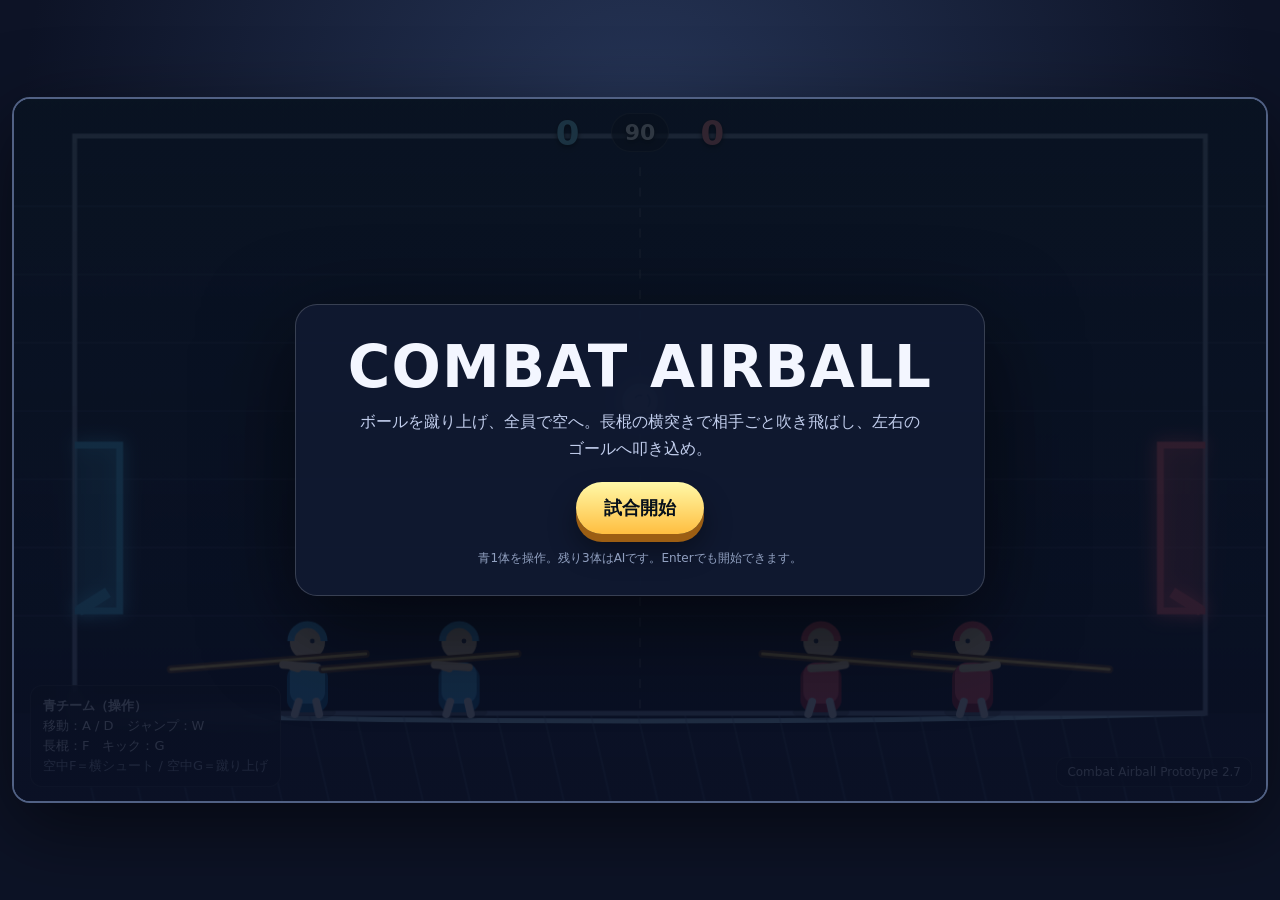
<file: index-1.html>
<!doctype html>
<html lang="ja">
<head>
<meta charset="utf-8">
<meta name="viewport" content="width=device-width,initial-scale=1">
<title>Combat Airball Prototype 2.7</title>
<style>
  :root{
    --bg:#0d1326; --panel:#151e37; --ink:#f3f6ff; --muted:#a9b6d2;
  }
  *{box-sizing:border-box}
  html,body{margin:0;height:100%;background:radial-gradient(circle at 50% 15%,#263557 0,#0d1326 62%);color:var(--ink);font-family:system-ui,-apple-system,"Segoe UI",sans-serif;overflow:hidden}
  #wrap{height:100%;display:grid;place-items:center;padding:12px}
  #stage{position:relative;width:min(1280px,calc(100vw - 24px));aspect-ratio:16/9;border:2px solid #516184;border-radius:18px;overflow:hidden;box-shadow:0 24px 80px #0008;background:#0b1020}
  canvas{width:100%;height:100%;display:block}
  #hud{position:absolute;inset:0;pointer-events:none}
  #top{display:flex;justify-content:center;align-items:center;gap:18px;padding:14px;font-weight:900;text-shadow:0 2px 5px #000}
  .score{font-size:34px;min-width:50px;text-align:center}
  .blue{color:#7bdcff}.red{color:#ff8795}
  #timer{font-size:22px;padding:6px 13px;background:#0b1020aa;border:1px solid #ffffff28;border-radius:999px}
  #help{position:absolute;left:16px;bottom:14px;font-size:13px;line-height:1.55;color:#dce7ff;background:#091022b8;border:1px solid #ffffff20;border-radius:12px;padding:10px 12px;backdrop-filter:blur(8px)}
  #notice{position:absolute;left:50%;top:23%;transform:translateX(-50%);font-weight:1000;font-size:clamp(28px,5vw,66px);letter-spacing:.05em;text-shadow:0 5px 0 #0008,0 0 22px currentColor;opacity:0;transition:opacity .12s}
  #badge{position:absolute;right:14px;bottom:14px;color:#c7d2ed;font-size:12px;background:#091022a8;padding:7px 10px;border-radius:10px;border:1px solid #ffffff1b}
  #start{position:absolute;inset:0;display:grid;place-items:center;background:linear-gradient(#07101bd4,#0a1024dc);pointer-events:auto}
  #card{width:min(690px,90%);padding:28px;border-radius:22px;background:#111a32e8;border:1px solid #ffffff2c;box-shadow:0 28px 90px #0009;text-align:center}
  h1{margin:0 0 8px;font-size:clamp(31px,5vw,58px);letter-spacing:.02em}
  .lead{color:#c1cdec;margin:0 auto 20px;max-width:560px;line-height:1.65}
  button{appearance:none;border:0;border-radius:999px;padding:14px 28px;font:inherit;font-weight:900;font-size:18px;color:#07101b;background:linear-gradient(180deg,#fff9a8,#ffbe40);box-shadow:0 8px 0 #9c5e13,0 16px 28px #0006;cursor:pointer}
  button:active{transform:translateY(5px);box-shadow:0 3px 0 #9c5e13}
  .small{font-size:12px;color:#91a0c0;margin-top:16px}
  @media(max-width:700px){#help{font-size:11px}.score{font-size:28px}}
</style>
</head>
<body>
<div id="wrap">
  <div id="stage">
    <canvas id="game" width="1280" height="720"></canvas>
    <div id="hud">
      <div id="top"><div class="score blue" id="sBlue">0</div><div id="timer">90</div><div class="score red" id="sRed">0</div></div>
      <div id="notice"></div>
      <div id="help">
        <b>青チーム（操作）</b><br>
        移動：A / D　ジャンプ：W<br>
        長棍：F　キック：G<br>
        <span style="color:#9fb0cf">空中F＝横シュート / 空中G＝蹴り上げ</span>
      </div>
      <div id="badge">Combat Airball Prototype 2.7</div>
      <div id="start">
        <div id="card">
          <h1>COMBAT AIRBALL</h1>
          <p class="lead">ボールを蹴り上げ、全員で空へ。長棍の横突きで相手ごと吹き飛ばし、左右のゴールへ叩き込め。</p>
          <button id="play">試合開始</button>
          <div class="small">青1体を操作。残り3体はAIです。Enterでも開始できます。</div>
        </div>
      </div>
    </div>
  </div>
</div>
<script>
(() => {
'use strict';
const canvas = document.getElementById('game');
const ctx = canvas.getContext('2d');
const W=1280,H=720, FLOOR=630, LEFT=62, RIGHT=1218;
const GOAL_TOP=355, GOAL_BOTTOM=525, GOAL_DEPTH=46;
const BLUE=0, RED=1;
const keys = new Set();
let last=0, running=false, gameTime=90, scores=[0,0], freeze=0, shake=0, resetTimer=0;
const particles=[], trails=[];
const ui={
  blue:document.getElementById('sBlue'),
  red:document.getElementById('sRed'),
  timer:document.getElementById('timer'),
  notice:document.getElementById('notice'),
  start:document.getElementById('start')
};
function clamp(v,a,b){return Math.max(a,Math.min(b,v))}
function lerp(a,b,t){return a+(b-a)*t}
function sign(v){return v<0?-1:1}
function dist2(a,b){const x=a.x-b.x,y=a.y-b.y;return x*x+y*y}
function rnd(a,b){return a+Math.random()*(b-a)}
function circleHit(ax,ay,ar,bx,by,br){const dx=ax-bx,dy=ay-by;return dx*dx+dy*dy<(ar+br)*(ar+br)}

class Fighter{
  constructor(x,team,ai=false){
    this.x=x; this.y=FLOOR-43; this.vx=0; this.vy=0; this.team=team; this.ai=ai;
    this.facing=team===BLUE?1:-1; this.onGround=true; this.coyote=0;
    this.attack=0; this.attackKind=''; this.kick=0; this.stun=0; this.wallStun=0;
    this.jumpBuffer=0; this.attackCd=0; this.kickCd=0; this.flash=0; this.id=Math.random();
    this.targetX=x; this.airJumps=1;
  }
  control(dt){
    if(this.stun>0){this.stun-=dt; return}
    let move=0, jump=false, attack=false, kick=false;
    if(!this.ai){
      move=(keys.has('KeyD')?1:0)-(keys.has('KeyA')?1:0);
      jump=pressed('KeyW');
      attack=pressed('KeyF');
      kick=pressed('KeyG');
    } else {
      const b=ball;
      const attackRange=Math.abs(b.x-this.x)<135 && Math.abs(b.y-this.y)<90;
      const enemy=nearestEnemy(this);
      const defend = (this.team===BLUE && b.x<520)||(this.team===RED && b.x>760);
      let tx=b.x;
      if(defend) tx=this.team===BLUE?340:940;
      if(enemy && Math.abs(enemy.x-this.x)<120 && Math.abs(enemy.y-this.y)<95 && Math.random()<0.035) attack=true;
      if(attackRange){
        if(!this.onGround && Math.abs(b.x-this.x)<120) attack=Math.random()<0.11;
        else if(Math.random()<0.075) kick=true;
      }
      if(b.y<this.y-80 && Math.abs(b.x-this.x)<260 && (this.onGround||this.airJumps>0) && Math.random()<0.05) jump=true;
      move=Math.abs(tx-this.x)>28?sign(tx-this.x):0;
      if(!this.onGround && Math.random()<0.015) move=sign(b.x-this.x);
    }
    if(move){
      const accel=this.onGround?1700:1050;
      this.vx+=move*accel*dt; this.facing=move;
    }
    const max=this.onGround?320:360;
    this.vx=clamp(this.vx,-max,max);
    if(jump) this.jumpBuffer=.13;
    if(this.jumpBuffer>0){
      this.jumpBuffer-=dt;
      if(this.onGround||this.coyote>0){
        this.vy=-690; this.onGround=false; this.coyote=0; this.jumpBuffer=0; burst(this.x,this.y+38,'#dff7ff',8);
      }else if(this.airJumps>0){
        this.vy=-610; this.airJumps--; this.jumpBuffer=0; burst(this.x,this.y+26,'#cfe9ff',10);
      }
    }
    if(attack && this.attackCd<=0){
      this.attack=.42; this.attackCd=.48; this.attackKind=this.onGround?'ground':'air';
      this.vx+=this.facing*(this.onGround?45:95);
    }
    if(kick && this.kickCd<=0){this.kick=.31; this.kickCd=.38}
  }
  update(dt){
    this.control(dt);
    this.attackCd=Math.max(0,this.attackCd-dt); this.kickCd=Math.max(0,this.kickCd-dt);
    this.flash=Math.max(0,this.flash-dt); this.wallStun=Math.max(0,this.wallStun-dt);
    if(this.attack>0) this.attack-=dt;
    if(this.kick>0) this.kick-=dt;
    if(!this.onGround){this.vy+=1350*dt; this.coyote=Math.max(0,this.coyote-dt)}
    this.x+=this.vx*dt; this.y+=this.vy*dt;
    this.vx*=Math.pow(this.onGround?.80:.965,dt*60);
    if(this.y>=FLOOR-43){
      if(this.vy>250) burst(this.x,FLOOR-2,'#ffffff',5);
      this.y=FLOOR-43; this.vy=0; this.onGround=true; this.coyote=.09; this.airJumps=1;
    }else if(this.onGround){this.onGround=false}
    if(this.x<LEFT+28){
      this.x=LEFT+28;
      if(this.vx<-250){wallImpact(this,1)}
      else this.vx=Math.max(0,this.vx);
    }
    if(this.x>RIGHT-28){
      this.x=RIGHT-28;
      if(this.vx>250){wallImpact(this,-1)}
      else this.vx=Math.min(0,this.vx);
    }
    this.performHits();
  }
  performHits(){
    if(this.attack>0){
      const elapsed=(this.attackKind==='ground'?.42:.42)-this.attack;
      const active=elapsed>.07&&elapsed<.27;
      if(active){
        const reach=this.attackKind==='air'?150:142;
        const hx=this.x+this.facing*(70+reach*.45), hy=this.y+(this.attackKind==='air'?-7:-3);
        for(const o of fighters){
          if(o===this || o.team===this.team || o.flash>.06) continue;
          if(circleHit(hx,hy,70,o.x,o.y,31)){
            o.vx=this.facing*(this.attackKind==='air'?720:610);
            o.vy=this.attackKind==='air'?-80:-125;
            o.stun=.22; o.flash=.14; freeze=.045; shake=14;
            burst(o.x,o.y,'#fff6b0',18); slashTrail(this.x,this.y,this.facing,'#fff2a6');
          }
        }
        if(ball.hitCd<=0 && circleHit(hx,hy,78,ball.x,ball.y,ball.r)){
          if(this.attackKind==='air'){
            ball.vx=this.facing*920; ball.vy=clamp(ball.vy*.15-20,-180,180);
          }else{
            ball.vx=this.facing*230; ball.vy=-820;
          }
          ball.lastTeam=this.team; ball.hitCd=.12; freeze=.055; shake=17;
          burst(ball.x,ball.y,'#ffffff',22); slashTrail(this.x,this.y,this.facing,'#ffffff');
        }
      }
    }
    if(this.kick>0){
      const elapsed=.31-this.kick;
      if(elapsed>.08&&elapsed<.21 && ball.hitCd<=0){
        const hx=this.x+this.facing*28, hy=this.y+28;
        if(circleHit(hx,hy,66,ball.x,ball.y,ball.r)){
          ball.vx+=this.facing*90;
          ball.vy=-900;
          ball.lastTeam=this.team; ball.hitCd=.12; freeze=.035; shake=9;
          burst(ball.x,ball.y,'#b9f4ff',14);
        }
      }
    }
  }
  draw(){
    const t=performance.now()/1000;
    const teamC=this.team===BLUE?'#43b9ff':'#ff576d';
    const dark=this.team===BLUE?'#1269a5':'#a61f36';
    const attackP=this.attack>0?1-this.attack/.42:0;
    const kickP=this.kick>0?1-this.kick/.31:0;
    ctx.save(); ctx.translate(this.x,this.y);
    if(this.flash>0){ctx.shadowBlur=28;ctx.shadowColor='#fff'}
    // shadow
    ctx.globalAlpha=.22; ctx.fillStyle='#000'; ctx.beginPath(); ctx.ellipse(0,42,29,8,0,0,Math.PI*2);ctx.fill();ctx.globalAlpha=1;
    // robe
    ctx.fillStyle=dark; roundRect(-21,-6,42,48,13);ctx.fill();
    ctx.fillStyle=teamC; roundRect(-18,-9,36,42,12);ctx.fill();
    ctx.fillStyle='#f7ddb2';ctx.beginPath();ctx.arc(0,-30,18,0,Math.PI*2);ctx.fill();
    // hood/headband
    ctx.strokeStyle=teamC;ctx.lineWidth=7;ctx.beginPath();ctx.arc(0,-31,17,Math.PI,Math.PI*2);ctx.stroke();
    ctx.fillStyle='#243047';ctx.beginPath();ctx.arc(this.facing*5,-31,2.4,0,Math.PI*2);ctx.fill();
    // legs
    ctx.strokeStyle='#d7e1f1';ctx.lineWidth=8;ctx.lineCap='round';
    let legLift=kickP>0?Math.sin(Math.min(1,kickP)*Math.PI)*20:0;
    ctx.beginPath();ctx.moveTo(-9,31);ctx.lineTo(-13,44);ctx.stroke();
    ctx.beginPath();ctx.moveTo(9,31);ctx.lineTo(12+this.facing*legLift,44-legLift*.45);ctx.stroke();

    // staff pose, always two-handed
    let ang=-.08*this.facing, sx=-40*this.facing, sy=-10;
    if(this.attack>0){
      if(this.attackKind==='air'){
        const p=easeOutBack(Math.min(1,attackP*1.35));
        sx=(-55+125*p)*this.facing; ang=lerp(-.08,0,p)*this.facing;
      }else{
        if(attackP<.48){const p=easeOutBack(attackP/.48);sx=lerp(-52,78,p)*this.facing;ang=-.04*this.facing}
        else{const p=(attackP-.48)/.52;sx=78*this.facing;sy=lerp(-8,-32,p);ang=lerp(-.04,-.72,p)*this.facing}
      }
    }
    ctx.save();ctx.translate(sx,sy);ctx.rotate(ang);
    ctx.strokeStyle='#68411f';ctx.lineWidth=8;ctx.lineCap='round';
    ctx.beginPath();ctx.moveTo(-100*this.facing,0);ctx.lineTo(100*this.facing,0);ctx.stroke();
    ctx.strokeStyle='#f6cf63';ctx.lineWidth=3;ctx.beginPath();ctx.moveTo(-100*this.facing,0);ctx.lineTo(100*this.facing,0);ctx.stroke();
    ctx.restore();
    // arms toward staff
    ctx.strokeStyle='#f7ddb2';ctx.lineWidth=8;
    ctx.beginPath();ctx.moveTo(-10,-3);ctx.lineTo(sx*.38,sy*.45);ctx.stroke();
    ctx.beginPath();ctx.moveTo(10,-4);ctx.lineTo(sx*.62,sy*.68);ctx.stroke();
    ctx.restore();
  }
}

function easeOutBack(x){const c1=1.70158,c3=c1+1;return 1+c3*Math.pow(x-1,3)+c1*Math.pow(x-1,2)}
function wallImpact(f,dir){
  f.vx=0; f.vy=Math.min(f.vy,80); f.stun=.38; f.wallStun=.38; shake=18; freeze=.045;
  burst(f.x,f.y,'#ffffff',24);
  for(let i=0;i<8;i++) particles.push({x:f.x,y:f.y,vx:dir*rnd(60,300),vy:rnd(-220,220),life:rnd(.18,.5),max:.5,size:rnd(2,6),c:'#a6b7d9'});
}
function nearestEnemy(f){
  let best=null,bd=1e9; for(const o of fighters){if(o.team!==f.team){const d=dist2(f,o);if(d<bd){bd=d;best=o}}} return best;
}

class Ball{
  constructor(){this.r=18;this.reset()}
  reset(){this.x=W/2;this.y=310;this.vx=rnd(-80,80);this.vy=-80;this.hitCd=0;this.lastTeam=-1}
  update(dt){
    this.hitCd=Math.max(0,this.hitCd-dt);
    this.vy+=620*dt; this.x+=this.vx*dt; this.y+=this.vy*dt;
    this.vx*=Math.pow(.996,dt*60);
    if(this.y>FLOOR-this.r){this.y=FLOOR-this.r;this.vy=-Math.abs(this.vy)*.66;if(Math.abs(this.vy)<80)this.vy=-80;this.vx*=.93}
    if(this.y<this.r+38){this.y=this.r+38;this.vy=Math.abs(this.vy)*.72}
    const inGoalY=this.y>GOAL_TOP&&this.y<GOAL_BOTTOM;
    if(this.x<LEFT+GOAL_DEPTH && inGoalY){score(RED);return}
    if(this.x>RIGHT-GOAL_DEPTH && inGoalY){score(BLUE);return}
    if(this.x<LEFT+this.r){this.x=LEFT+this.r;this.vx=Math.abs(this.vx)*.75}
    if(this.x>RIGHT-this.r){this.x=RIGHT-this.r;this.vx=-Math.abs(this.vx)*.75}
  }
  draw(){
    ctx.save();ctx.translate(this.x,this.y);ctx.rotate(performance.now()/350);
    ctx.shadowBlur=25;ctx.shadowColor='#fff';
    const g=ctx.createRadialGradient(-6,-7,2,0,0,22);g.addColorStop(0,'#fff');g.addColorStop(.55,'#e8f6ff');g.addColorStop(1,'#6ecdf3');
    ctx.fillStyle=g;ctx.beginPath();ctx.arc(0,0,this.r,0,Math.PI*2);ctx.fill();
    ctx.strokeStyle='#274c6a';ctx.lineWidth=2;
    for(let i=0;i<3;i++){ctx.beginPath();ctx.arc(0,0,6+i*4,i*1.8,i*1.8+1.4);ctx.stroke()}
    ctx.restore();
  }
}

const fighters=[
  new Fighter(300,BLUE,false),new Fighter(455,BLUE,true),
  new Fighter(825,RED,true),new Fighter(980,RED,true)
];
const ball=new Ball();
const pressQueue=new Set();
addEventListener('keydown',e=>{
  if(['KeyA','KeyD','KeyW','KeyF','KeyG','Enter','Space'].includes(e.code)) e.preventDefault();
  if(!keys.has(e.code)) pressQueue.add(e.code);
  keys.add(e.code);
  if(e.code==='Enter'&&!running) startGame();
});
addEventListener('keyup',e=>keys.delete(e.code));
function pressed(code){if(pressQueue.has(code)){pressQueue.delete(code);return true}return false}
document.getElementById('play').onclick=startGame;

function startGame(){
  running=true; gameTime=90;scores=[0,0];ui.start.style.display='none';resetPositions();showNotice('AIRBALL!', '#fff4a6');
}
function resetPositions(){
  const xs=[300,455,825,980];
  fighters.forEach((f,i)=>{f.x=xs[i];f.y=FLOOR-43;f.vx=f.vy=0;f.stun=0;f.attack=0;f.kick=0;f.onGround=true;f.airJumps=1});
  ball.reset(); resetTimer=.65;
}
function score(team){
  if(resetTimer>0)return;
  scores[team]++; ui.blue.textContent=scores[0];ui.red.textContent=scores[1];
  showNotice(team===BLUE?'BLUE GOAL!':'RED GOAL!',team===BLUE?'#79dbff':'#ff8290');
  shake=30;freeze=.12; burst(ball.x,ball.y,team===BLUE?'#7bdcff':'#ff8795',55);
  resetPositions();
}
function showNotice(text,color){
  ui.notice.textContent=text;ui.notice.style.color=color;ui.notice.style.opacity=1;
  clearTimeout(showNotice.t);showNotice.t=setTimeout(()=>ui.notice.style.opacity=0,900);
}
function burst(x,y,c,n){
  for(let i=0;i<n;i++){const a=Math.random()*Math.PI*2,s=rnd(70,420);particles.push({x,y,vx:Math.cos(a)*s,vy:Math.sin(a)*s,life:rnd(.18,.65),max:.65,size:rnd(2,8),c})}
}
function slashTrail(x,y,dir,c){trails.push({x,y,dir,c,life:.18,max:.18})}

function update(dt){
  if(!running)return;
  if(freeze>0){freeze-=dt;return}
  resetTimer=Math.max(0,resetTimer-dt);
  gameTime-=dt; if(gameTime<=0){gameTime=0;running=false;ui.start.style.display='grid';document.querySelector('#card h1').textContent=scores[0]===scores[1]?'DRAW!':scores[0]>scores[1]?'BLUE WINS!':'RED WINS!';document.querySelector('#card .lead').textContent=`最終スコア ${scores[0]} - ${scores[1]}`;document.getElementById('play').textContent='もう一度';}
  ui.timer.textContent=Math.ceil(gameTime);
  fighters.forEach(f=>f.update(dt)); ball.update(dt);
  for(let i=particles.length-1;i>=0;i--){const p=particles[i];p.life-=dt;p.x+=p.vx*dt;p.y+=p.vy*dt;p.vy+=520*dt;p.vx*=.985;if(p.life<=0)particles.splice(i,1)}
  for(let i=trails.length-1;i>=0;i--){trails[i].life-=dt;if(trails[i].life<=0)trails.splice(i,1)}
  shake=Math.max(0,shake-70*dt);
  pressQueue.clear();
}
function roundRect(x,y,w,h,r){ctx.beginPath();ctx.roundRect(x,y,w,h,r)}
function drawArena(){
  const grd=ctx.createLinearGradient(0,0,0,H);grd.addColorStop(0,'#172345');grd.addColorStop(.65,'#0d1832');grd.addColorStop(1,'#09101f');ctx.fillStyle=grd;ctx.fillRect(0,0,W,H);
  // distant bands
  ctx.globalAlpha=.16;ctx.strokeStyle='#6e83bd';ctx.lineWidth=2;
  for(let y=110;y<580;y+=70){ctx.beginPath();ctx.moveTo(0,y);ctx.lineTo(W,y);ctx.stroke()}
  ctx.globalAlpha=1;
  // floor trampoline
  ctx.fillStyle='#101b31';ctx.fillRect(0,FLOOR,W,H-FLOOR);
  ctx.strokeStyle='#a5d9ff';ctx.lineWidth=5;ctx.beginPath();ctx.moveTo(LEFT,FLOOR);ctx.quadraticCurveTo(W/2,FLOOR+16,RIGHT,FLOOR);ctx.stroke();
  ctx.globalAlpha=.3;ctx.strokeStyle='#5d77a7';ctx.lineWidth=2;for(let x=LEFT;x<RIGHT;x+=48){ctx.beginPath();ctx.moveTo(x,FLOOR+2);ctx.lineTo(x+20,H);ctx.stroke()}ctx.globalAlpha=1;
  // side walls
  ctx.strokeStyle='#7586aa';ctx.lineWidth=5;ctx.strokeRect(LEFT,38,RIGHT-LEFT,FLOOR-38);
  // goals + upward-shot guard lips
  drawGoal(LEFT,1,'#47c6ff');drawGoal(RIGHT,-1,'#ff6074');
  // center
  ctx.setLineDash([9,12]);ctx.strokeStyle='#ffffff2d';ctx.lineWidth=2;ctx.beginPath();ctx.moveTo(W/2,70);ctx.lineTo(W/2,FLOOR);ctx.stroke();ctx.setLineDash([]);
}
function drawGoal(x,dir,c){
  ctx.save();ctx.strokeStyle=c;ctx.lineWidth=7;ctx.shadowBlur=18;ctx.shadowColor=c;
  ctx.beginPath();ctx.moveTo(x,GOAL_TOP);ctx.lineTo(x+dir*GOAL_DEPTH,GOAL_TOP);ctx.lineTo(x+dir*GOAL_DEPTH,GOAL_BOTTOM);ctx.lineTo(x,GOAL_BOTTOM);ctx.stroke();
  // mouse-guard lip
  ctx.lineWidth=11;ctx.beginPath();ctx.moveTo(x+dir*4,GOAL_BOTTOM);ctx.lineTo(x+dir*34,GOAL_BOTTOM-19);ctx.stroke();
  ctx.globalAlpha=.26;ctx.fillStyle=c;ctx.fillRect(dir>0?x:x-GOAL_DEPTH,GOAL_TOP,GOAL_DEPTH,GOAL_BOTTOM-GOAL_TOP);ctx.restore();
}
function draw(){
  ctx.save();
  const sx=shake?rnd(-shake,shake):0, sy=shake?rnd(-shake*.55,shake*.55):0;ctx.translate(sx,sy);
  drawArena();
  // trails behind actors
  for(const t of trails){
    const a=t.life/t.max;ctx.save();ctx.globalAlpha=a*.78;ctx.strokeStyle=t.c;ctx.lineWidth=26*a+4;ctx.lineCap='round';ctx.shadowBlur=24;ctx.shadowColor=t.c;
    ctx.beginPath();ctx.moveTo(t.x-t.dir*92,t.y-8);ctx.quadraticCurveTo(t.x,t.y-42,t.x+t.dir*150,t.y);ctx.stroke();ctx.restore();
  }
  ball.draw();fighters.forEach(f=>f.draw());
  for(const p of particles){ctx.globalAlpha=clamp(p.life/p.max,0,1);ctx.fillStyle=p.c;ctx.beginPath();ctx.arc(p.x,p.y,p.size,0,Math.PI*2);ctx.fill()}ctx.globalAlpha=1;
  ctx.restore();
}
function loop(ts){const dt=Math.min(.033,(ts-last)/1000||0);last=ts;update(dt);draw();requestAnimationFrame(loop)}
requestAnimationFrame(loop);
})();
</script>
</body>
</html>
</file>
